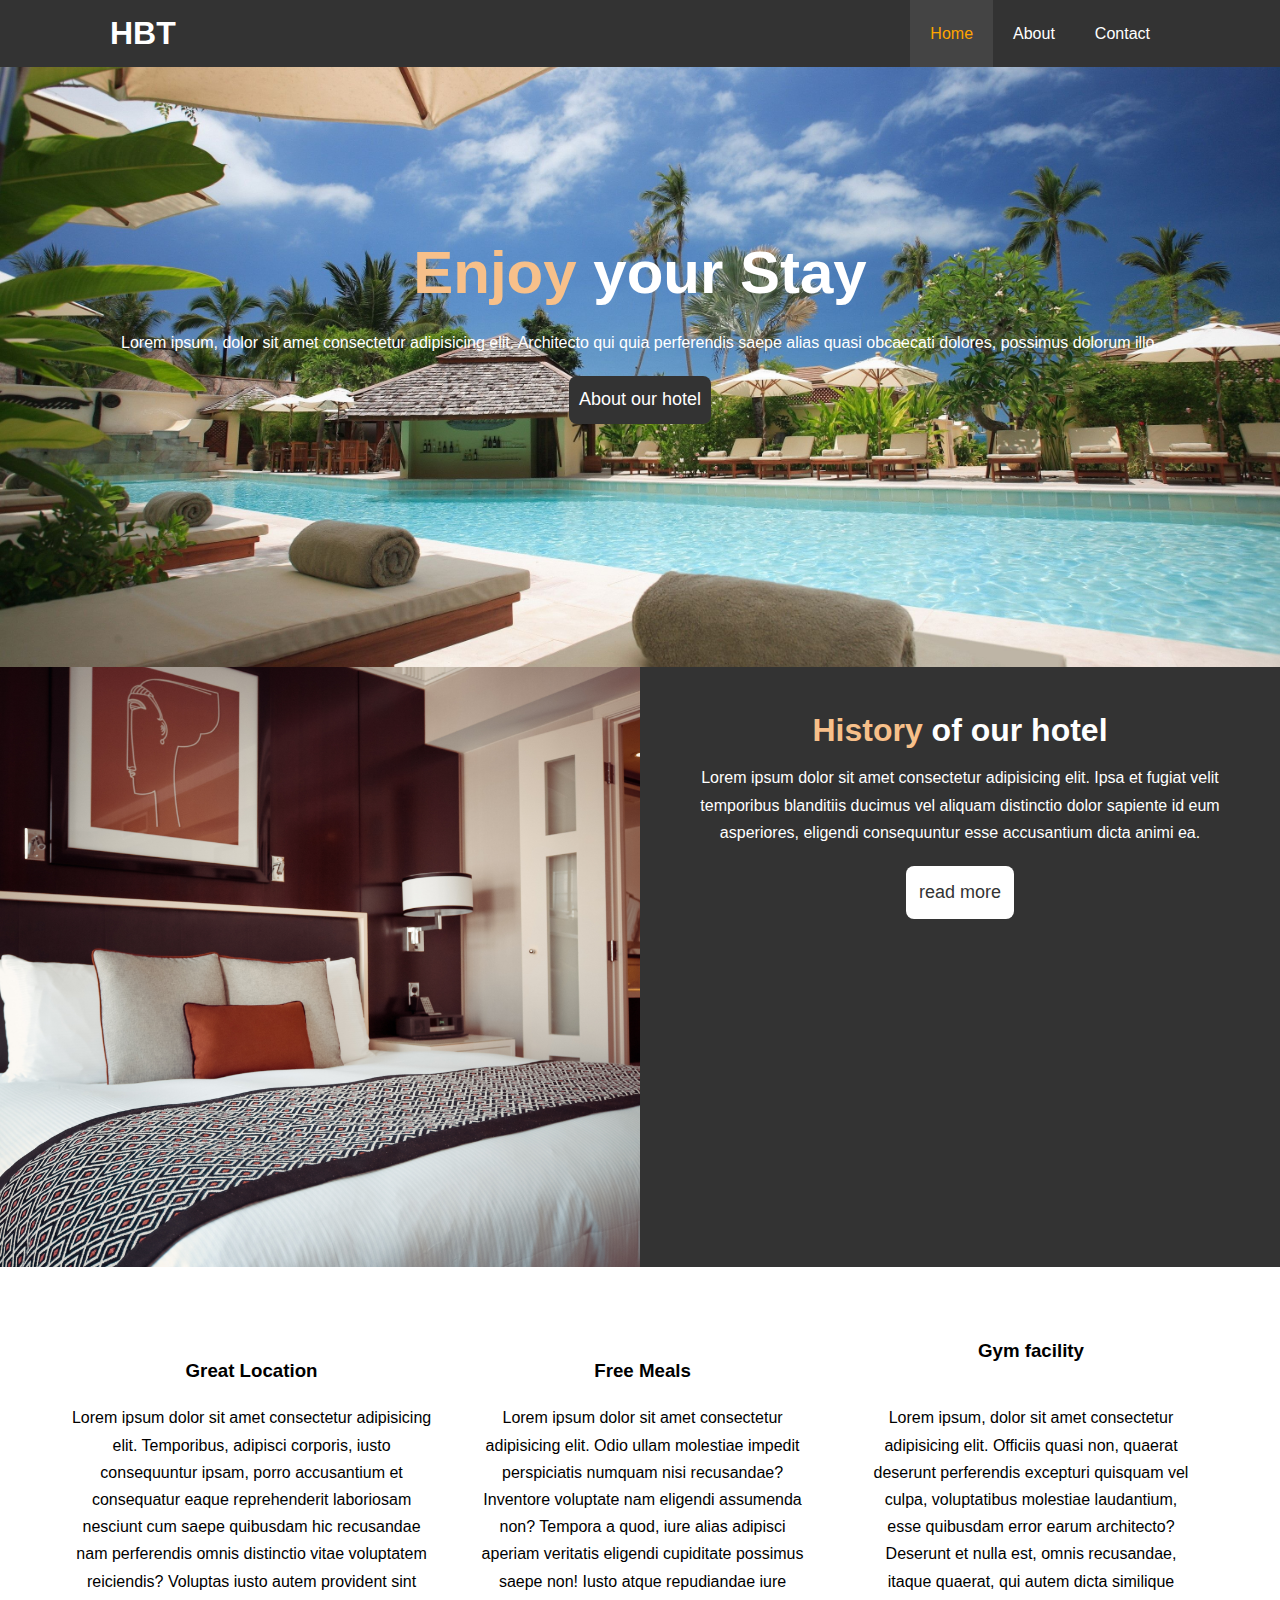
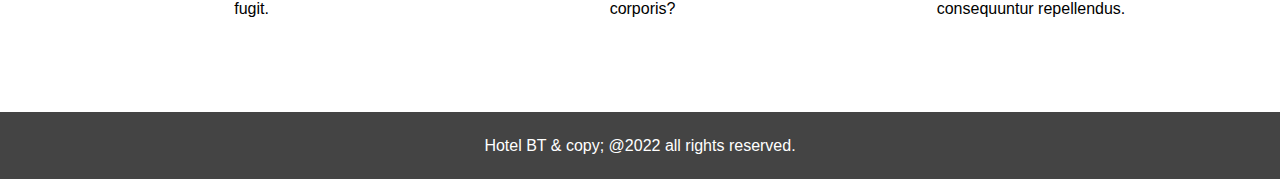
<file: html/index.html>
<!DOCTYPE html>
<html lang="en">
  <head>
    <meta charset="UTF-8" />
    <meta http-equiv="X-UA-Compatible" content="IE=edge" />
    <meta name="viewport" content="width=device-width, initial-scale=1.0" />
    <title>Hotel|Welcome</title>
    <link
      rel="stylesheet"
      href="https://cdnjs.cloudflare.com/ajax/libs/font-awesome/6.1.1/css/all.min.css"
      integrity="sha512-KfkfwYDsLkIlwQp6LFnl8zNdLGxu9YAA1QvwINks4PhcElQSvqcyVLLD9aMhXd13uQjoXtEKNosOWaZqXgel0g=="
      crossorigin="anonymous"
      referrerpolicy="no-referrer"
    />
    <link rel="stylesheet" href="/css/index.css" />
  </head>
  <body>
    <header>
      <nav id="navbar">
        <div id="container">
          <h1 class="logo"><a href="index.html">HBT</a></h1>
          <ul>
            <li><a href="index.html" class="current">Home</a></li>
            <li><a href="about.html">About</a></li>
            <li><a href="contact.html">Contact</a></li>
          </ul>
        </div>
      </nav>
      <div id="showcase">
        <div id="container">
          <div id="showcase-content">
            <h1><span id="main-show">Enjoy</span> your Stay</h1>
            <p id="lorem">
              Lorem ipsum, dolor sit amet consectetur adipisicing elit.
              Architecto qui quia perferendis saepe alias quasi obcaecati
              dolores, possimus dolorum illo.
            </p>

            <a class="btn" href="about.html">About our hotel</a>
          </div>
        </div>
      </div>
    </header>
    <section id="side-container">
      <div id="side-container1">
        <div id="image2"></div>
        <div id="info">
          <h1><span id="title">History</span> of our hotel</h1>
          <p>
            Lorem ipsum dolor sit amet consectetur adipisicing elit. Ipsa et
            fugiat velit temporibus blanditiis ducimus vel aliquam distinctio
            dolor sapiente id eum asperiores, eligendi consequuntur esse
            accusantium dicta animi ea.
          </p>
          <a href="about.html" class="btn-light">read more</a>
        </div>
      </div>
    </section>
    <div id="division">
      <div id="box-1">
        <i class="fa-solid fa-hotel fa-3x"></i>
        <h3>Great Location</h3>
        <p>
          Lorem ipsum dolor sit amet consectetur adipisicing elit. Temporibus,
          adipisci corporis, iusto consequuntur ipsam, porro accusantium et
          consequatur eaque reprehenderit laboriosam nesciunt cum saepe
          quibusdam hic recusandae nam perferendis omnis distinctio vitae
          voluptatem reiciendis? Voluptas iusto autem provident sint fugit.
        </p>
      </div>
      <div id="box-2">
        <i class="fa-solid fa-utensils fa-3x"></i>
        <h3>Free Meals</h3>
        <p>
          Lorem ipsum dolor sit amet consectetur adipisicing elit. Odio ullam
          molestiae impedit perspiciatis numquam nisi recusandae? Inventore
          voluptate nam eligendi assumenda non? Tempora a quod, iure alias
          adipisci aperiam veritatis eligendi cupiditate possimus saepe non!
          Iusto atque repudiandae iure corporis?
        </p>
      </div>
      <div id="box-3">
        <i class="fa-solid fa-dumbbell fa-3x"></i>
        <h3>Gym facility</h3>
        <p>
          Lorem ipsum, dolor sit amet consectetur adipisicing elit. Officiis
          quasi non, quaerat deserunt perferendis excepturi quisquam vel culpa,
          voluptatibus molestiae laudantium, esse quibusdam error earum
          architecto? Deserunt et nulla est, omnis recusandae, itaque quaerat,
          qui autem dicta similique consequuntur repellendus.
        </p>
      </div>
    </div>
    <footer id="footer">
      <p>Hotel BT & copy; @2022 all rights reserved.</p>
    </footer>
  </body>
</html>
</file>
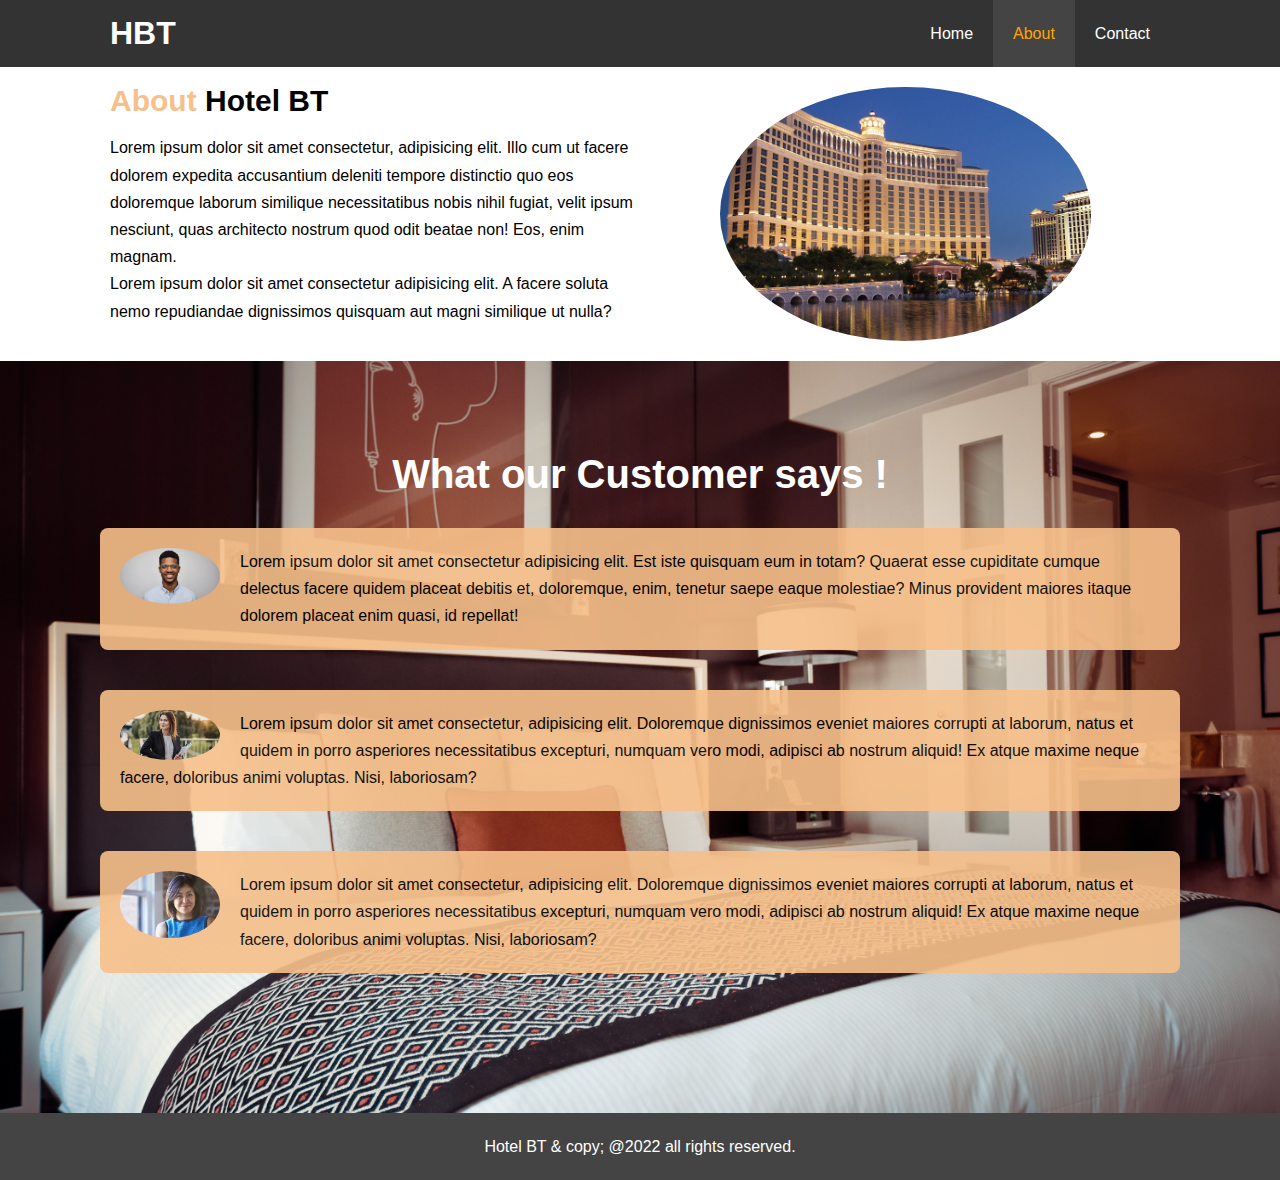
<file: html/about.html>
<!DOCTYPE html>
<html lang="en">
  <head>
    <meta charset="UTF-8" />
    <meta http-equiv="X-UA-Compatible" content="IE=edge" />
    <meta name="viewport" content="width=device-width, initial-scale=1.0" />
    <title>Hotel|Welcome</title>
 
    <link rel="stylesheet" href="/css/index.css" />
  </head>
  <body>
    <header>
      <nav id="navbar">
        <div id="container">
          <h1 class="logo"><a href="index.html">HBT</a></h1>
          <ul>
            <li><a href="index.html" >Home</a></li>
            <li><a href="about.html" class="current" >About</a></li>
            <li><a href="contact.html">Contact</a></li>
          </ul>
        </div>
      </nav>
     
      <section id="about">
            <div id="container">
              <div id="left-about">
                 <h1> <span id="title"> About </span> Hotel BT</h1>
                 <p>Lorem ipsum dolor sit amet consectetur, adipisicing elit. Illo cum ut facere dolorem expedita accusantium deleniti tempore distinctio quo eos doloremque laborum similique necessitatibus nobis nihil fugiat, velit ipsum nesciunt, quas architecto nostrum quod odit beatae non! Eos, enim magnam.</p>
                 <p>Lorem ipsum dolor sit amet consectetur adipisicing elit. A facere soluta nemo repudiandae dignissimos quisquam aut magni similique ut nulla?</p>
                
                </div>
              <div id="right-about">
                 <img src="../Assets/hotel.jpg" alt="hotel">
              </div>
            </div>
      </section>

      <section id="persons-talk">
          <h1>What our Customer says ! </h1>
        <div id="person-1">
            <img src="../Assets/person-1.jfif" alt="person1">
            <p>Lorem ipsum dolor sit amet consectetur adipisicing elit. Est iste quisquam eum in totam? Quaerat esse cupiditate cumque delectus facere quidem placeat debitis et, doloremque, enim, tenetur saepe eaque molestiae? Minus provident maiores itaque dolorem placeat enim quasi, id repellat!</p>
        </div>
        <div id="person-2">
          <img src="../Assets/person-2.jfif" alt="person2">
          <p>Lorem ipsum dolor sit amet consectetur, adipisicing elit. Doloremque dignissimos eveniet maiores corrupti at laborum, natus et quidem in porro asperiores necessitatibus excepturi, numquam vero modi, adipisci ab nostrum aliquid! Ex atque maxime neque facere, doloribus animi voluptas. Nisi, laboriosam?</p>
        </div>
        <div id="person-3">
          <img src="../Assets/person-3.jfif" alt="person3">
          <p>Lorem ipsum dolor sit amet consectetur, adipisicing elit. Doloremque dignissimos eveniet maiores corrupti at laborum, natus et quidem in porro asperiores necessitatibus excepturi, numquam vero modi, adipisci ab nostrum aliquid! Ex atque maxime neque facere, doloribus animi voluptas. Nisi, laboriosam?</p>
        </div>
      </section>

    <footer id="footer">
      <p>Hotel BT & copy; @2022 all rights reserved.</p>
    </footer>
  </body>
</html>
</file>
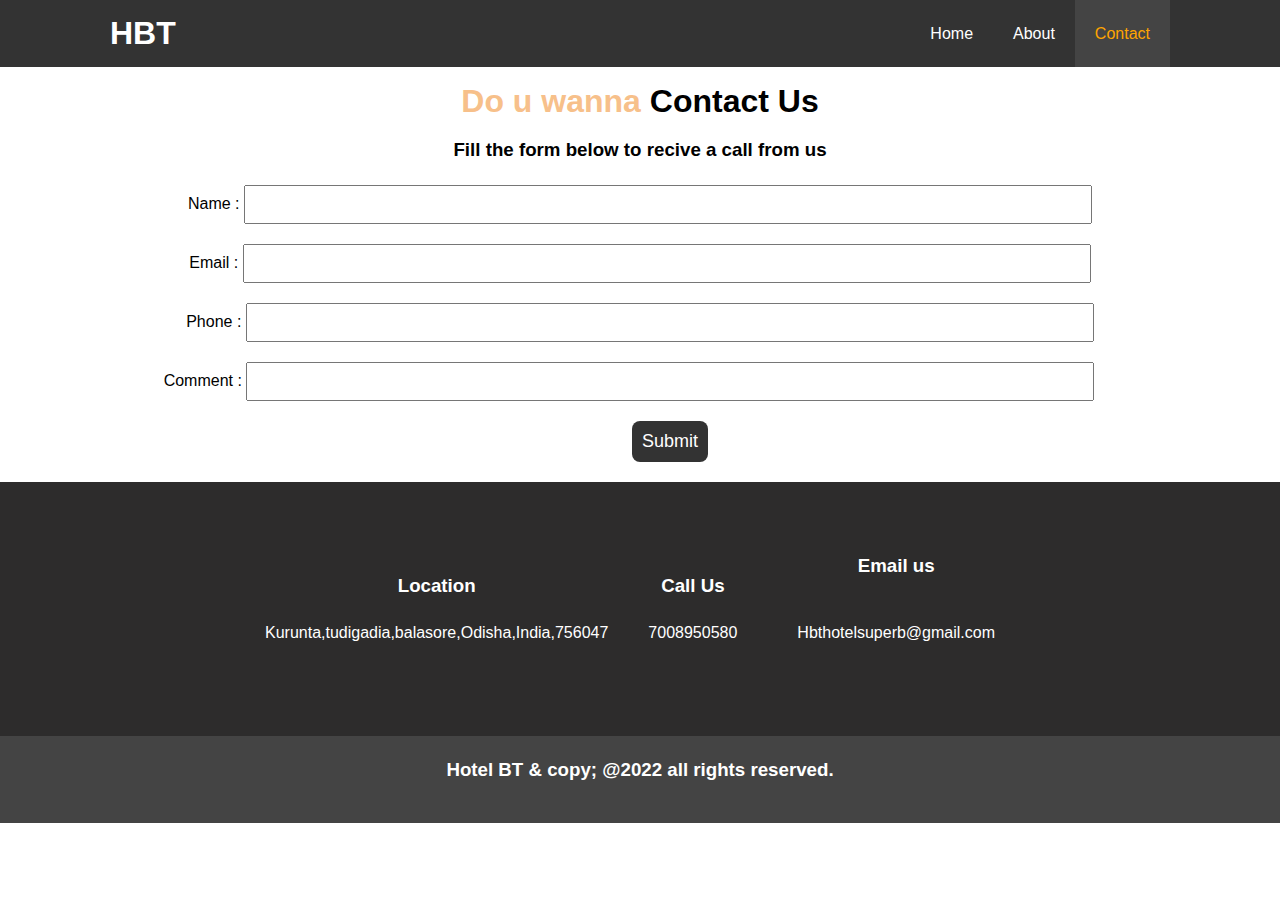
<file: html/contact.html>
<!DOCTYPE html>
<html lang="en">
  <head>
    <meta charset="UTF-8" />
    <meta http-equiv="X-UA-Compatible" content="IE=edge" />
    <meta name="viewport" content="width=device-width, initial-scale=1.0" />
    <title>Hotel|Welcome</title>
    <link
      rel="stylesheet"
      href="https://cdnjs.cloudflare.com/ajax/libs/font-awesome/6.1.1/css/all.min.css"
      integrity="sha512-KfkfwYDsLkIlwQp6LFnl8zNdLGxu9YAA1QvwINks4PhcElQSvqcyVLLD9aMhXd13uQjoXtEKNosOWaZqXgel0g=="
      crossorigin="anonymous"
      referrerpolicy="no-referrer"
    />
    <link rel="stylesheet" href="/css/index.css" />
  </head>
  <body>
    <header>
      <nav id="navbar">
        <div id="container">
          <h1 class="logo"><a href="index.html">HBT</a></h1>
          <ul>
            <li><a href="index.html">Home</a></li>
            <li><a href="about.html">About</a></li>
            <li><a href="contact.html" class="current">Contact</a></li>
          </ul>
        </div>
      </nav>
    </header>
    <section id="contact">
      <div id="container">
        <div id="contact-details">
          <h1><span id="title"> Do u wanna </span>Contact Us</h1>
          <h3>Fill the form below to recive a call from us</h3>
          <form action="action.php" id="contactform">
            <label for="name">Name : <input type="text" id="name" /> </label>
            <br />
            <label for="email">Email : <input type="text" id="email" /></label>
            <br />
            <label for="phno">Phone : <input type="text" id="phno" /></label>
            <br />
            <label for="message"> Comment : 
            <input type="text"  id="message" ></input>
          </label>
            <br />
            <button class="btn" id="cbtn">Submit</button>
          </form>
        </div>
      </div>
    </section>
    <div id="division" class="division-1">
      <div id="box-1">
        <i class="fa-solid fa-hotel fa-3x"></i>
        <h3>Location</h3>
        <p>Kurunta,tudigadia,balasore,Odisha,India,756047</p>
      </div>
      <div id="box-2">
        <i class="fa-solid fa-phone fa-3x"></i>
        <h3>Call Us</h3>
        <p>7008950580</p>
      </div>
      <div id="box-3">
        <i class="fa-solid fa-envelope fa-3x"></i>
        <h3>Email us</h3>
        <p>Hbthotelsuperb@gmail.com</p>
      </div>
    </div>
    <footer id="footer">
      <h3>Hotel BT & copy; @2022 all rights reserved.</h3>
    </footer>
  </body>
</html>
</file>
<file: css/index.css>
* {
  margin: 0;
  padding: 0;
  box-sizing: border-box;
}

html,
body {
  font-family: "Lucida Sans", "Lucida Sans Regular", "Lucida Grande",
    "Lucida Sans Unicode", Geneva, Verdana, sans-serif;
  line-height: 1.7em;
}

a {
  color: #333;
  text-decoration: none;
}

h1,
h2,
h3 {
  padding-bottom: 20px;
}

p {
  margin-bottom: 10px 0;
}

#container {
  margin: auto;
  overflow: hidden;
  max-width: 1100px;
  padding: 0 20px;
}

#navbar {
  background-color: #333;
  overflow: auto;
  color: #fff;
}
#navbar a {
  color: #fff;
}

#navbar h1 {
  float: left;
  padding-top: 20px;
}

#navbar ul {
  float: right;
  list-style: none;
}
#navbar ul li {
  float: left;
}

#navbar ul li a {
  display: block;
  padding: 20px;
  text-align: center;
}
#navbar ul li a:hover,
#navbar ul li a.current {
  background: #444;
  color: orange;
}

#showcase {
  background: url("../Assets/showcase\ image.jpg") no-repeat center center/cover;
  height: 600px;
  overflow: none;
}

#showcase-content {
  text-align: center;
  color: #fff;
  padding-top: 170px;
}

#showcase-content h1 {
  font-size: 60px;
  line-height: 1.2em;
}
#main-show {
  color: #f7c08a;
}
#lorem {
  padding-bottom: 20px;
  line-height: 1.7em;
}
.btn {
  display: inline-block;
  font-size: 18px;
  padding: 10px;
  color: #fff;
  background-color: #333;
  border: none;
  border-radius: 8px;
}
.btn-light {
  display: inline-block;
  font-size: 18px;
  color: #333;
  background-color: #fff;
  margin-top: 20px;
  padding: 13px;
  border: none;
  border-radius: 8px;
}
.btn:hover {
  background-color: #f7c08a;
  color: #333;
}
.btn-light:hover {
  background-color: #f7c08a;
  color: #333;
}
#image2 {
  background: url("../Assets/photo1.jpg") no-repeat center center/cover;
  width: 50%;
  float: left;
  height: 100%;
  overflow: hidden;
  height: 600px;
  /* background: #333; */
}
#info {
  text-align: center;
  background: #333;
  color: #fff;
  float: right;
  width: 50%;
  height: 600px;
  padding: 50px 30px;
  line-height: 1.7em;
  overflow: visible;
}
#title {
  color: #f7c08a;
}
#division {
  display: flex;
  padding: 50px;
  justify-content: center;
  align-items: center;
}
#footer {
  text-align: center;
  padding: 20px;
  background: #444;
  color: #fff;
}

#about {
  padding: 20px;
}
#about h1 {
  font-size: 30px;
}

#right-about {
  float: right;
  width: 50%;
  min-height: 100%;
}
#right-about img {
  display: block;
  margin: auto;
  width: 70%;
  /* height: 50%; */
  border-radius: 50%;
}
#left-about {
  float: left;
  width: 50%;
  min-height: 100%;
}

#persons-talk {
  background: url("../Assets/photo1.jpg") center/cover;
  /* margin: 10px; */
  height: 100%;
  padding: 100px;
}

#persons-talk h1 {
  text-align: center;
  color: #fff;
  font-size: 40px;
  padding-bottom: 40px;
}
#person-1,
#person-2,
#person-3 {
  background: #f7c08a;
  padding: 20px;
  margin-bottom: 40px;
  border-radius: 8px;
  opacity: 0.9;
}

#person-1 img,
#person-2 img,
#person-3 img {
  width: 100px;
  float: left;
  margin-right: 20px;
  border-radius: 50%;
}
#contact {
  padding: 20px;
  line-height: 1.8em;
}
#contactform {
  display: block;
}
#contactform input {
  width: 80%;
  padding: 10px;
  margin-bottom: 20px;
}
#contact-details {
  text-align: center;
  display: block;
}
#cbtn {
  margin-left: 60px;
}
#message {
  margin-right: 22px;
}
#box-1,
#box-2,
#box-3 {
  padding: 20px;
  text-align: center;
}

#box-1,
#box-2,
#box-3 p {
  padding: 20px;
}
.division-1 {
  background: rgb(45, 44, 44);
  color: #fff;
}

@media only screen and (max-width: 600px) {
  #navbar .logo {
    float: none;
    text-align: center;
  }
  #navbar ul,
  #navbar ul li {
    float: none;
  }
  #navbar ul li a {
    padding: 5px;
    border-bottom: #444 dotted 1px;
  }
  #division {
    display: flex;
    flex-wrap: wrap;
  }

  #right-about,
  #left-about {
    float: none;
    width: 100%;
  }

  #about h1 {
    text-align: center;
  }

  #right-about img {
    margin-top: 20px;
  }

  #persons-talk h1 {
    text-align: center;
    color: #fff;
    font-size: 20px;
    padding-bottom: 40px;
  }
  #info .btn-light {
    display: none;
  }
  #contactform input {
    width: 80%;
    padding: 10px;
    margin-bottom: 20px;
  }
}
</file>
